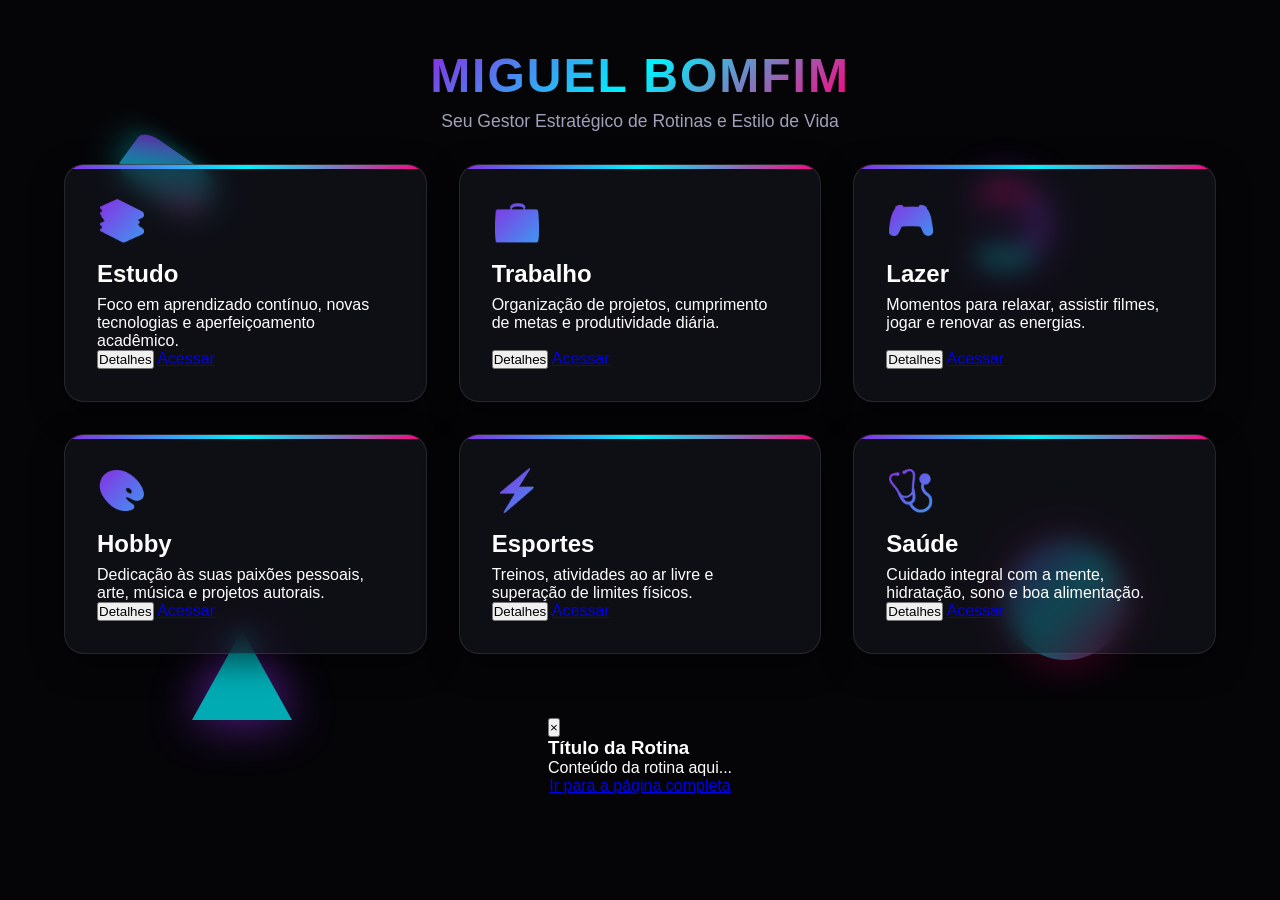
<file: index.html>
<!DOCTYPE html>
<html lang="pt-BR">
<head>
  <meta charset="UTF-8">
  <meta name="viewport" content="width=device-width, initial-scale=1.0">
  <title>ChronoPulse 3D - Organizador de Rotinas</title>
  <link rel="stylesheet" href="style.css">
</head>
<body>

  <!-- Cenário com Objetos 3D em Degradê -->
  <div class="bg-3d-scene">
    <div class="shape-3d cube"></div>
    <div class="shape-3d sphere"></div>
    <div class="shape-3d pyramid"></div>
    <div class="shape-3d torus"></div>
  </div>

  <!-- Cabeçalho Principal -->
  <header>
    <h1 class="main-title">Miguel Bomfim</h1>
    <p class="subtitle">Seu Gestor Estratégico de Rotinas e Estilo de Vida</p>
  </header>

  <!-- Grid de Cards de Rotinas -->
  <main class="container">
    <div class="cards-grid">

      <!-- Card 1: Estudo -->
      <article class="card">
        <div>
          <div class="card-icon">📚</div>
          <h2 class="card-title">Estudo</h2>
          <p class="card-desc">Foco em aprendizado contínuo, novas tecnologias e aperfeiçoamento acadêmico.</p>
        </div>
        <div class="card-buttons">
          <button class="btn btn-secondary" onclick="openModal('estudo')">Detalhes</button>
          <a href="estudo.html" class="btn btn-primary">Acessar</a>
        </div>
      </article>

      <!-- Card 2: Trabalho -->
      <article class="card">
        <div>
          <div class="card-icon">💼</div>
          <h2 class="card-title">Trabalho</h2>
          <p class="card-desc">Organização de projetos, cumprimento de metas e produtividade diária.</p>
        </div>
        <div class="card-buttons">
          <button class="btn btn-secondary" onclick="openModal('trabalho')">Detalhes</button>
          <a href="trabalho.html" class="btn btn-primary">Acessar</a>
        </div>
      </article>

      <!-- Card 3: Lazer -->
      <article class="card">
        <div>
          <div class="card-icon">🎮</div>
          <h2 class="card-title">Lazer</h2>
          <p class="card-desc">Momentos para relaxar, assistir filmes, jogar e renovar as energias.</p>
        </div>
        <div class="card-buttons">
          <button class="btn btn-secondary" onclick="openModal('lazer')">Detalhes</button>
          <a href="lazer.html" class="btn btn-primary">Acessar</a>
        </div>
      </article>

      <!-- Card 4: Hobby -->
      <article class="card">
        <div>
          <div class="card-icon">🎨</div>
          <h2 class="card-title">Hobby</h2>
          <p class="card-desc">Dedicação às suas paixões pessoais, arte, música e projetos autorais.</p>
        </div>
        <div class="card-buttons">
          <button class="btn btn-secondary" onclick="openModal('hobby')">Detalhes</button>
          <a href="hobby.html" class="btn btn-primary">Acessar</a>
        </div>
      </article>

      <!-- Card 5: Esportes -->
      <article class="card">
        <div>
          <div class="card-icon">⚡</div>
          <h2 class="card-title">Esportes</h2>
          <p class="card-desc">Treinos, atividades ao ar livre e superação de limites físicos.</p>
        </div>
        <div class="card-buttons">
          <button class="btn btn-secondary" onclick="openModal('esportes')">Detalhes</button>
          <a href="esportes.html" class="btn btn-primary">Acessar</a>
        </div>
      </article>

      <!-- Card 6: Saúde -->
      <article class="card">
        <div>
          <div class="card-icon">🩺</div>
          <h2 class="card-title">Saúde</h2>
          <p class="card-desc">Cuidado integral com a mente, hidratação, sono e boa alimentação.</p>
        </div>
        <div class="card-buttons">
          <button class="btn btn-secondary" onclick="openModal('saude')">Detalhes</button>
          <a href="saude.html" class="btn btn-primary">Acessar</a>
        </div>
      </article>

    </div>
  </main>

  <!-- Modal Global -->
  <div class="modal-overlay" id="modalOverlay" onclick="closeModalOnOverlay(event)">
    <div class="modal-content">
      <button class="modal-close" onclick="closeModal()">&times;</button>
      <h3 class="modal-header" id="modalTitle">Título da Rotina</h3>
      <div class="modal-body" id="modalBody">
        <p>Conteúdo da rotina aqui...</p>
      </div>
      <a href="#" id="modalLink" class="btn btn-primary" style="display: block; text-align: center;">Ir para a página completa</a>
    </div>
  </div>

  <!-- JavaScript Embutido -->
  <script>
    const modalData = {
      estudo: {
        title: "Rotina de Estudos",
        content: "Organize seus blocos de foco com técnicas como Pomodoro. Priorize disciplinas complexas no início do dia e faça revisões espaçadas.",
        link: "estudo.html"
      },
      trabalho: {
        title: "Rotina de Trabalho",
        content: "Gerencie tarefas prioritárias, estruture reuniões objetivas e mantenha a caixa de entrada limpa. Evite multitarefas.",
        link: "trabalho.html"
      },
      lazer: {
        title: "Rotina de Lazer",
        content: "Reserve horários intencionais para desacelerar. O descanso de qualidade aumenta diretamente a capacidade criativa.",
        link: "lazer.html"
      },
      hobby: {
        title: "Rotina de Hobbies",
        content: "Pratique atividades sem a pressão de alta performance. Desenhos, escrita ou música estimulam a plasticidade cerebral.",
        link: "hobby.html"
      },
      esportes: {
        title: "Rotina de Esportes",
        content: "Mantenha consistência nos exercícios semanais. Alterne entre atividades aeróbicas e de fortalecimento muscular.",
        link: "esportes.html"
      },
      saude: {
        title: "Rotina de Saúde",
        content: "Monitore o sono, garanta a ingestão adequada de água diária e priorize alimentos naturais para sustentação energética.",
        link: "saude.html"
      }
    };

    function openModal(key) {
      const data = modalData[key];
      if (data) {
        document.getElementById('modalTitle').innerText = data.title;
        document.getElementById('modalBody').innerHTML = `<p>${data.content}</p>`;
        document.getElementById('modalLink').href = data.link;
        document.getElementById('modalOverlay').classList.add('active');
      }
    }

    function closeModal() {
      document.getElementById('modalOverlay').classList.remove('active');
    }

    function closeModalOnOverlay(event) {
      if (event.target.id === 'modalOverlay') {
        closeModal();
      }
    }
  </script>
</body>
</html>
</file>
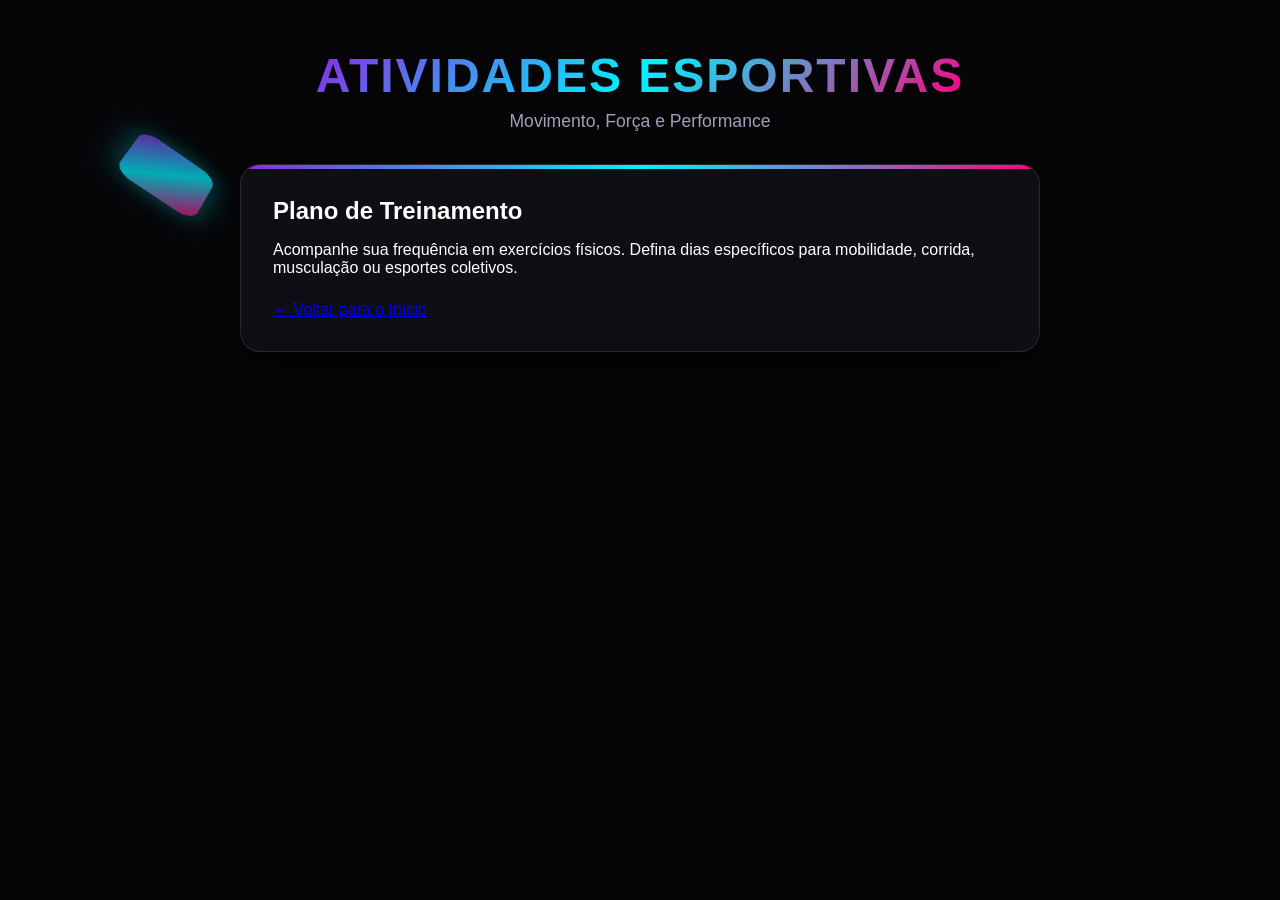
<file: esportes.html>
<!DOCTYPE html>
<html lang="pt-BR">
<head>
  <meta charset="UTF-8">
  <meta name="viewport" content="width=device-width, initial-scale=1.0">
  <title>Esportes - ChronoPulse 3D</title>
  <link rel="stylesheet" href="style.css">
</head>
<body>
  <div class="bg-3d-scene">
    <div class="shape-3d cube"></div>
  </div>

  <header>
    <h1 class="main-title">Atividades Esportivas</h1>
    <p class="subtitle">Movimento, Força e Performance</p>
  </header>

  <main class="container">
    <div class="card" style="max-width: 800px; margin: 0 auto;">
      <h2 style="margin-bottom: 1rem;">Plano de Treinamento</h2>
      <p class="card-desc">
        Acompanhe sua frequência em exercícios físicos. Defina dias específicos para mobilidade, corrida, musculação ou esportes coletivos.
      </p>
      <div style="margin-top: 1.5rem;">
        <a href="index.html" class="btn btn-secondary">← Voltar para o Início</a>
      </div>
    </div>
  </main>
</body>
</html>
</file>
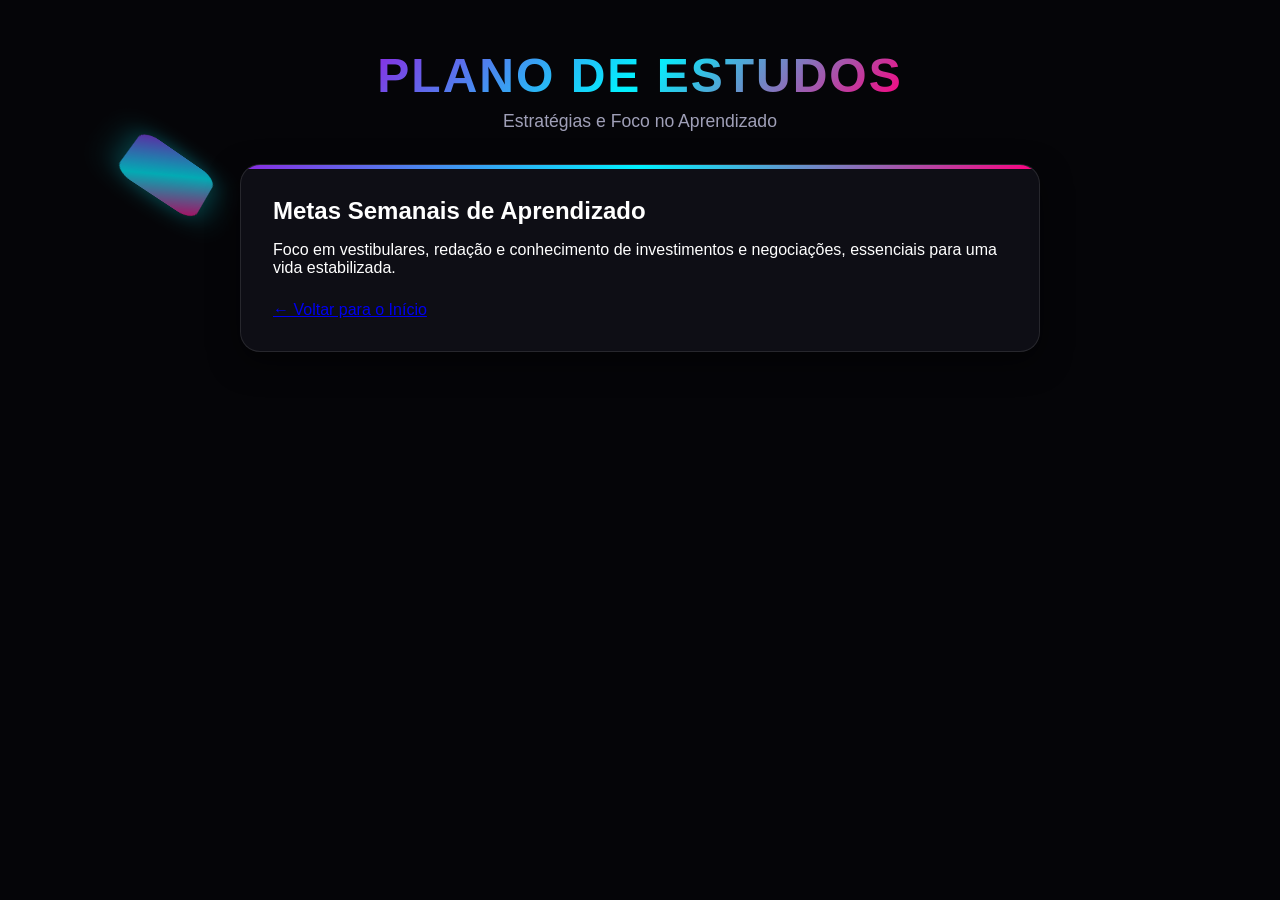
<file: estudo.html>
<!DOCTYPE html>
<html lang="pt-BR">
<head>
  <meta charset="UTF-8">
  <meta name="viewport" content="width=device-width, initial-scale=1.0">
  <title>Estudo - ChronoPulse 3D</title>
  <link rel="stylesheet" href="style.css">
</head>
<body>
  <div class="bg-3d-scene">
    <div class="shape-3d cube"></div>
  </div>

  <header>
    <h1 class="main-title">Plano de Estudos</h1>
    <p class="subtitle">Estratégias e Foco no Aprendizado</p>
  </header>

  <main class="container">
    <div class="card" style="max-width: 800px; margin: 0 auto;">
      <h2 style="margin-bottom: 1rem;">Metas Semanais de Aprendizado</h2>
      <p class="card-desc">
        Foco em vestibulares, redação e conhecimento de investimentos e negociações, essenciais para uma vida estabilizada.
      </p>
      <div style="margin-top: 1.5rem;">
        <a href="index.html" class="btn btn-secondary">← Voltar para o Início</a>
      </div>
    </div>
  </main>
</body>
</html>
</file>
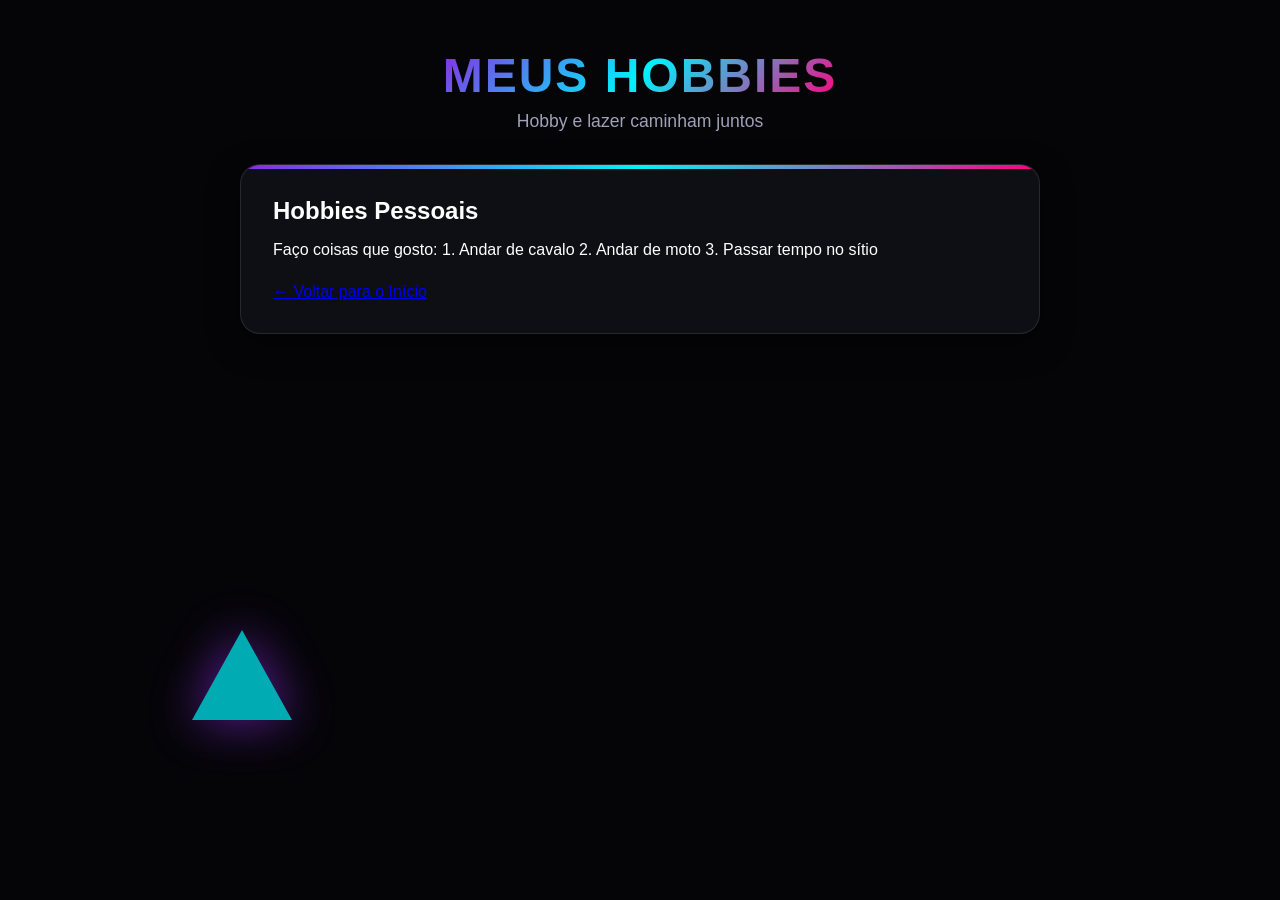
<file: hobby.html>
<!DOCTYPE html>
<html lang="pt-BR">
<head>
  <meta charset="UTF-8">
  <meta name="viewport" content="width=device-width, initial-scale=1.0">
  <title>Hobby - ChronoPulse 3D</title>
  <link rel="stylesheet" href="style.css">
</head>
<body>
  <div class="bg-3d-scene">
    <div class="shape-3d pyramid"></div>
  </div>

  <header>
    <h1 class="main-title">Meus Hobbies</h1>
    <p class="subtitle">Hobby e lazer caminham juntos</p>
  </header>

  <main class="container">
    <div class="card" style="max-width: 800px; margin: 0 auto;">
      <h2 style="margin-bottom: 1rem;">Hobbies Pessoais</h2>
      <p class="card-desc">
      Faço coisas que gosto: 
      1. Andar de cavalo
      2. Andar de moto
      3. Passar tempo no sítio
      </p>
      <div style="margin-top: 1.5rem;">
        <a href="index.html" class="btn btn-secondary">← Voltar para o Início</a>
      </div>
    </div>
  </main>
</body>
</html>
</file>
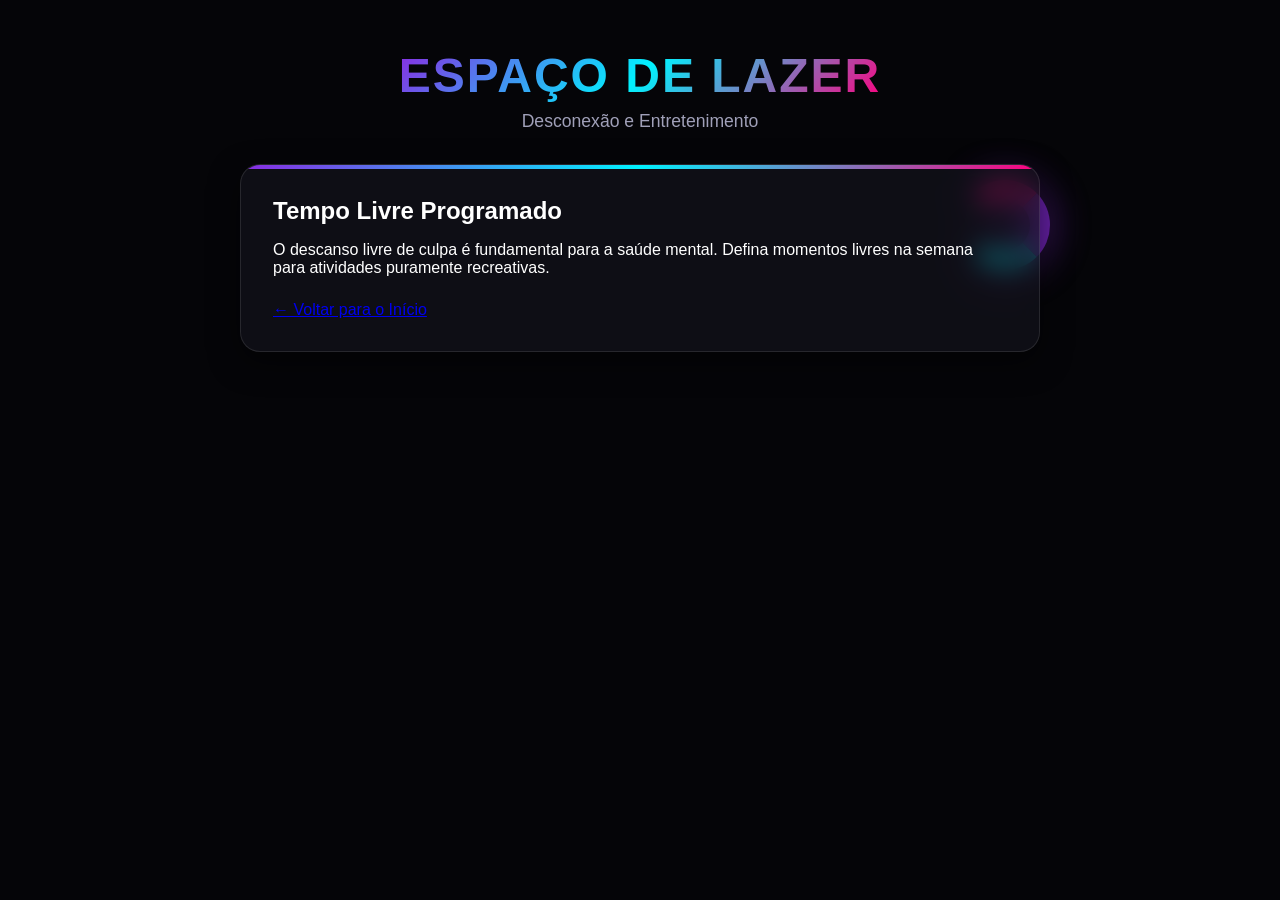
<file: lazer.html>
<!DOCTYPE html>
<html lang="pt-BR">
<head>
  <meta charset="UTF-8">
  <meta name="viewport" content="width=device-width, initial-scale=1.0">
  <title>Lazer - ChronoPulse 3D</title>
  <link rel="stylesheet" href="style.css">
</head>
<body>
  <div class="bg-3d-scene">
    <div class="shape-3d torus"></div>
  </div>

  <header>
    <h1 class="main-title">Espaço de Lazer</h1>
    <p class="subtitle">Desconexão e Entretenimento</p>
  </header>

  <main class="container">
    <div class="card" style="max-width: 800px; margin: 0 auto;">
      <h2 style="margin-bottom: 1rem;">Tempo Livre Programado</h2>
      <p class="card-desc">
        O descanso livre de culpa é fundamental para a saúde mental. Defina momentos livres na semana para atividades puramente recreativas.
      </p>
      <div style="margin-top: 1.5rem;">
        <a href="index.html" class="btn btn-secondary">← Voltar para o Início</a>
      </div>
    </div>
  </main>
</body>
</html>
</file>
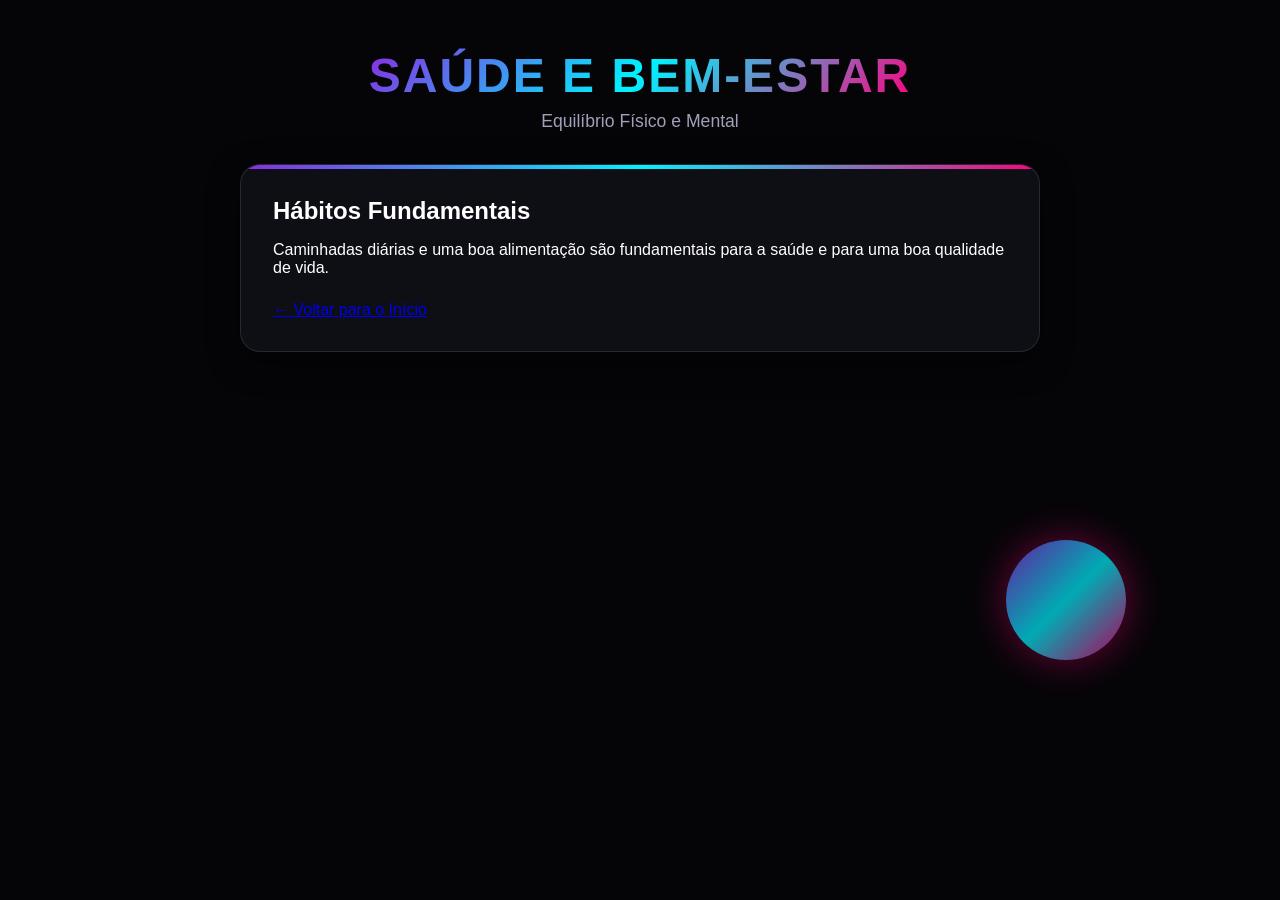
<file: saúde.html>
<!DOCTYPE html>
<html lang="pt-BR">
<head>
  <meta charset="UTF-8">
  <meta name="viewport" content="width=device-width, initial-scale=1.0">
  <title>Saúde - ChronoPulse 3D</title>
  <link rel="stylesheet" href="style.css">
</head>
<body>
  <div class="bg-3d-scene">
    <div class="shape-3d sphere"></div>
  </div>

  <header>
    <h1 class="main-title">Saúde e Bem-estar</h1>
    <p class="subtitle">Equilíbrio Físico e Mental</p>
  </header>

  <main class="container">
    <div class="card" style="max-width: 800px; margin: 0 auto;">
      <h2 style="margin-bottom: 1rem;">Hábitos Fundamentais</h2>
      <p class="card-desc">
      Caminhadas diárias e uma boa alimentação são fundamentais para a saúde e para uma boa qualidade de vida.
      </p>
      <div style="margin-top: 1.5rem;">
        <a href="index.html" class="btn btn-secondary">← Voltar para o Início</a>
      </div>
    </div>
  </main>
</body>
</html>
</file>
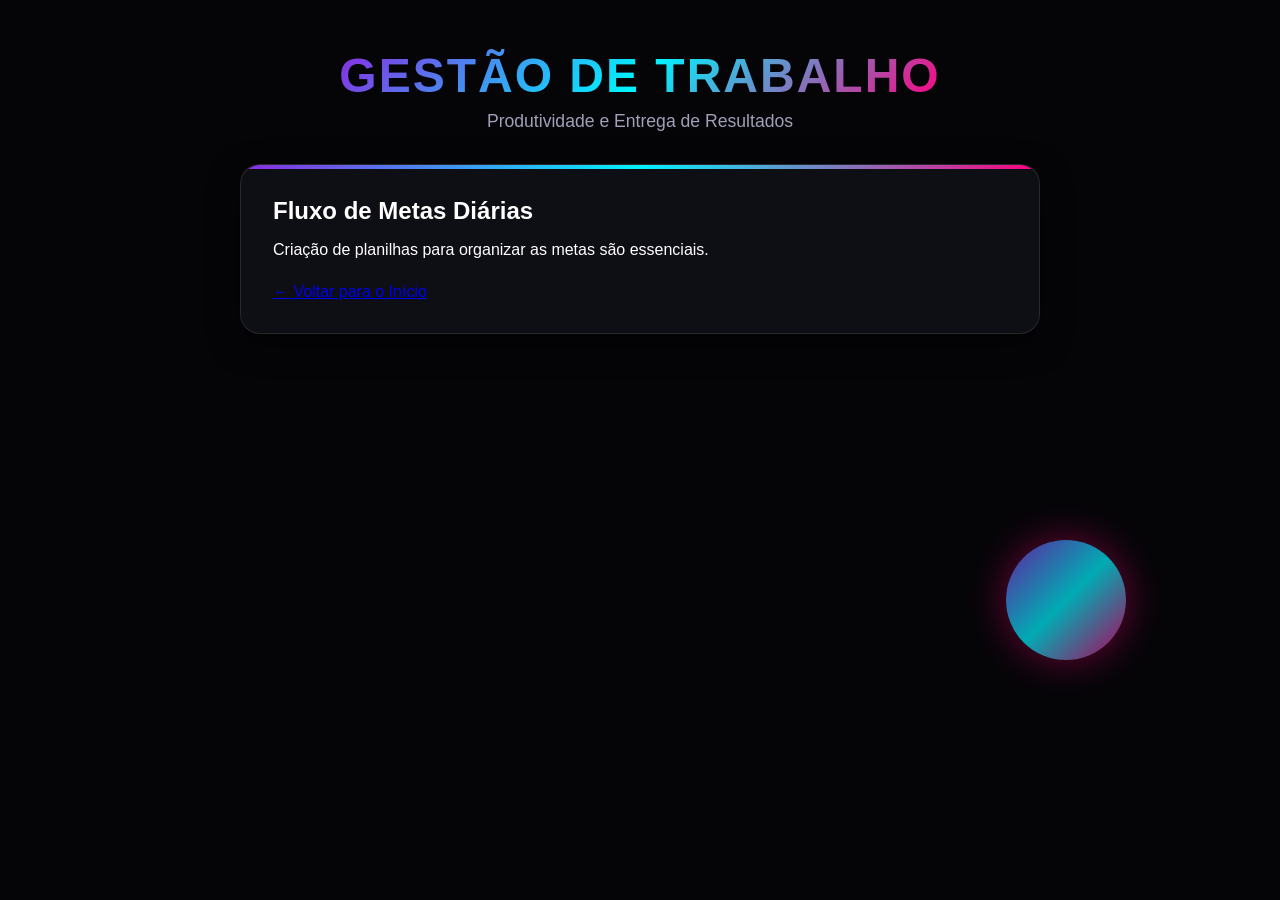
<file: trabalho.html>
<!DOCTYPE html>
<html lang="pt-BR">
<head>
  <meta charset="UTF-8">
  <meta name="viewport" content="width=device-width, initial-scale=1.0">
  <title>Trabalho - ChronoPulse 3D</title>
  <link rel="stylesheet" href="style.css">
</head>
<body>
  <div class="bg-3d-scene">
    <div class="shape-3d sphere"></div>
  </div>

  <header>
    <h1 class="main-title">Gestão de Trabalho</h1>
    <p class="subtitle">Produtividade e Entrega de Resultados</p>
  </header>

  <main class="container">
    <div class="card" style="max-width: 800px; margin: 0 auto;">
      <h2 style="margin-bottom: 1rem;">Fluxo de Metas Diárias</h2>
      <p class="card-desc">
        Criação de planilhas para organizar as metas são essenciais. 
      </p>
      <div style="margin-top: 1.5rem;">
        <a href="index.html" class="btn btn-secondary">← Voltar para o Início</a>
      </div>
    </div>
  </main>
</body>
</html>
</file>
<file: style.css>
/* ==========================================================================
   ESTILOS GERAIS & TEMA (Fundo Preto com Degradê Neon & Visual 3D)
   ========================================================================== */
:root {
  --bg-color: #050508;
  --card-bg: rgba(20, 20, 30, 0.65);
  --border-color: rgba(255, 255, 255, 0.1);
  --text-primary: #ffffff;
  --text-secondary: #a0a0b8;
  
  /* Degradê de Três Cores: Violeta, Ciano e Rosa */
  --grad-color-1: #8a2be2; /* Violeta */
  --grad-color-2: #00f2fe; /* Ciano */
  --grad-color-3: #ff007f; /* Rosa Neon */
  --gradient-main: linear-gradient(135deg, var(--grad-color-1), var(--grad-color-2), var(--grad-color-3));
}

* {
  margin: 0;
  padding: 0;
  box-sizing: border-box;
  font-family: 'Segoe UI', Tahoma, Geneva, Verdana, sans-serif;
}

body {
  background-color: var(--bg-color);
  color: var(--text-primary);
  min-height: 100vh;
  overflow-x: hidden;
  position: relative;
  display: flex;
  flex-direction: column;
  align-items: center;
}

/* ==========================================================================
   FUNDO COM OBJETOS 3D EM DEGRADÊ
   ========================================================================== */
.bg-3d-scene {
  position: fixed;
  top: 0;
  left: 0;
  width: 100vw;
  height: 100vh;
  z-index: -1;
  overflow: hidden;
  perspective: 1000px;
  pointer-events: none;
}

/* Formas 3D Flutuantes */
.shape-3d {
  position: absolute;
  transform-style: preserve-3d;
  animation: float3D 12s infinite ease-in-out alternate;
  opacity: 0.7;
}

.cube {
  width: 80px;
  height: 80px;
  top: 15%;
  left: 10%;
  transform: rotateX(45deg) rotateY(45deg);
  background: var(--gradient-main);
  box-shadow: 0 0 30px rgba(0, 242, 254, 0.5);
  border-radius: 16px;
  animation-duration: 14s;
}

.sphere {
  width: 120px;
  height: 120px;
  top: 60%;
  right: 12%;
  border-radius: 50%;
  background: var(--gradient-main);
  box-shadow: 0 0 40px rgba(255, 0, 127, 0.6);
  animation-duration: 10s;
  animation-delay: -3s;
}

.pyramid {
  width: 0;
  height: 0;
  top: 70%;
  left: 15%;
  border-left: 50px solid transparent;
  border-right: 50px solid transparent;
  border-bottom: 90px solid var(--grad-color-2);
  filter: drop-shadow(0 0 25px var(--grad-color-1));
  animation-duration: 16s;
  animation-delay: -5s;
}

.torus {
  width: 90px;
  height: 90px;
  top: 20%;
  right: 18%;
  border: 20px solid transparent;
  border-top-color: var(--grad-color-3);
  border-right-color: var(--grad-color-1);
  border-bottom-color: var(--grad-color-2);
  border-radius: 50%;
  filter: drop-shadow(0 0 20px rgba(138, 43, 226, 0.8));
  animation-duration: 18s;
}

@keyframes float3D {
  0% {
    transform: translateY(0px) rotateX(0deg) rotateY(0deg) rotateZ(0deg) scale(1);
  }
  50% {
    transform: translateY(-40px) rotateX(180deg) rotateY(90deg) rotateZ(45deg) scale(1.1);
  }
  100% {
    transform: translateY(20px) rotateX(360deg) rotateY(180deg) rotateZ(90deg) scale(0.95);
  }
}

/* ==========================================================================
   CABEÇALHO & TÍTULO
   ========================================================================== */
header {
  text-align: center;
  padding: 3rem 1rem 2rem 1rem;
}

.main-title {
  font-size: 3rem;
  font-weight: 800;
  background: var(--gradient-main);
  -webkit-background-clip: text;
  -webkit-text-fill-color: transparent;
  margin-bottom: 0.5rem;
  text-transform: uppercase;
  letter-spacing: 2px;
}

.subtitle {
  color: var(--text-secondary);
  font-size: 1.1rem;
}

/* ==========================================================================
   GRID DE CARDS (MODERNO COM GLASSMORPHISM E TILT)
   ========================================================================== */
.container {
  width: 90%;
  max-width: 1200px;
  margin: 0 auto 4rem auto;
}

.cards-grid {
  display: grid;
  grid-template-columns: repeat(auto-fit, minmax(300px, 1fr));
  gap: 2rem;
  perspective: 1000px;
}

.card {
  background: var(--card-bg);
  border: 1px solid var(--border-color);
  backdrop-filter: blur(12px);
  -webkit-backdrop-filter: blur(12px);
  border-radius: 20px;
  padding: 2rem;
  transition: all 0.4s cubic-bezier(0.175, 0.885, 0.32, 1.275);
  display: flex;
  flex-direction: column;
  justify-content: space-between;
  position: relative;
  overflow: hidden;
  box-shadow: 0 10px 30px rgba(0, 0, 0, 0.5);
}

.card::before {
  content: '';
  position: absolute;
  top: 0;
  left: 0;
  width: 100%;
  height: 4px;
  background: var(--gradient-main);
}

.card:hover {
  transform: translateY(-10px) rotateX(4deg) scale(1.02);
  border-color: rgba(255, 255, 255, 0.3);
  box-shadow: 0 20px 40px rgba(0, 242, 254, 0.2);
}

.card-icon {
  font-size: 2.5rem;
  margin-bottom: 1rem;
  background: var(--gradient-main);
  -webkit-background-clip: text;
  -webkit-text-fill-color: transparent;
}

.card-title {
  font-size: 1.5rem;
  margin-bottom: 0.5rem;

.card-desc {
  color: var(--text-secondary);
  font-size: 0.95rem;
  margin-bottom: 1.5rem;
  line-height: 1.5;
}

.card-buttons {
  display: flex;
  gap: 0.75rem;
}

/* Botões */
.btn {
  padding: 0.75rem 1.25rem;
  border-radius: 12px;
  border: none;
  font-weight: 600;
  cursor: pointer;
  transition: all 0.3s ease;
  text-decoration: none;
  font-size: 0.9rem;
  text-align: center;
  flex: 1;
}

.btn-primary {
  background: var(--gradient-main);
  color: #fff;
  box-shadow: 0 4px 15px rgba(138, 43, 226, 0.4);
}

.btn-primary:hover {
  opacity: 0.9;
  box-shadow: 0 6px 20px rgba(255, 0, 127, 0.6);
}

.btn-secondary {
  background: rgba(255, 255, 255, 0.08);
  color: var(--text-primary);
  border: 1px solid var(--border-color);
}

.btn-secondary:hover {
  background: rgba(255, 255, 255, 0.2);
}

/* ==========================================================================
   MODAL
   ========================================================================== */
.modal-overlay {
  position: fixed;
  top: 0;
  left: 0;
  width: 100vw;
  height: 100vh;
  background: rgba(0, 0, 0, 0.85);
  backdrop-filter: blur(8px);
  display: flex;
  justify-content: center;
  align-items: center;
  opacity: 0;
  visibility: hidden;
  transition: all 0.3s ease;
  z-index: 1000;
}

.modal-overlay.active {
  opacity: 1;
  visibility: visible;
}

.modal-content {
  background: #0d0d14;
  border: 1px solid var(--border-color);
  border-radius: 24px;
  padding: 2.5rem;
  max-width: 500px;
  width: 90%;
  position: relative;
  transform: translateY(30px) scale(0.95);
  transition: all 0.3s ease;
  box-shadow: 0 0 50px rgba(138, 43, 226, 0.3);
}

.modal-overlay.active .modal-content {
  transform: translateY(0) scale(1);
}

.modal-close {
  position: absolute;
  top: 1.25rem;
  right: 1.5rem;
  background: none;
  border: none;
  color: var(--text-secondary);
  font-size: 1.8rem;
  cursor: pointer;
  transition: color 0.2s;
}

.modal-close:hover {
  color: #fff;
}

.modal-header {
  font-size: 1.8rem;
  margin-bottom: 1rem;
  background: var(--gradient-main);
  -webkit-background-clip: text;
  -webkit-text-fill-color: transparent;
}

.modal-body {
  color: var(--text-secondary);
  line-height: 1.6;
  margin-bottom: 2rem;
}

.modal-body ul {
  margin-top: 1rem;
  padding-left: 1.2rem;
}

.modal-body li {
  margin-bottom: 0.5rem;
}
</file>
